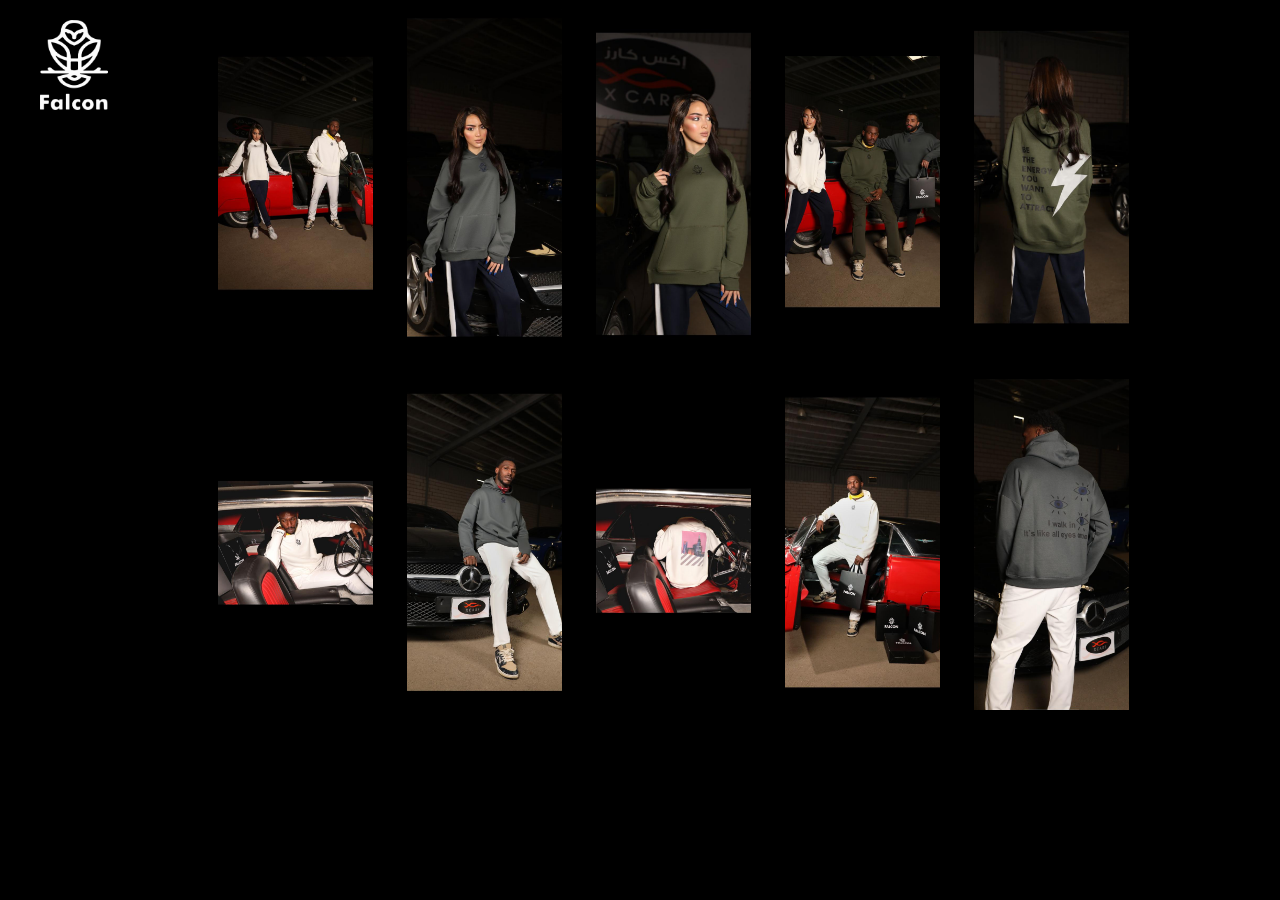
<file: photos.html>
<!doctype html>
<html>
<head>
<meta charset="UTF-8">
<title>Untitled Document</title>
	<link rel="stylesheet" type="text/css" href="stylephoto.css">
	<a href="index.html"> <div class="logo"><img src="images/falconlogo copy.png" width="" height="90" alt=""/> </div>
</head>

	
<body>
	
	<div class="gallery"> 
		<a herf="images/4.jpg"></a><img src="images/4.JPG">
		<a herf="images/٥.jpg"></a><img src="images/٥.png">
		<a herf="images/٦٦.jpg"></a><img src="images/٦٦.png">
		<a herf="images/٧.jpg"></a><img src="images/٧.png">
		<a herf="images/٨.jpg"></a><img src="images/٨.png">
		<a herf="images/9.jpg"></a><img src="images/9.JPG">
		<a herf="images/10.jpg"></a><img src="images/10.JPG">
		<a herf="images/١.jpg"></a><img src="images/١.png">
		<a herf="images/2.jpg"></a><img src="images/2.JPG">
		<a herf="images/٣.jpg"></a><img src="images/٣.png">
		
		
		
	
	
	</div>
	
</body>
</html>
</file>
<file: stylephoto.css>
/* CSS Document */
.gallery{
	margin: 1px 80px;
	
}

.logo{
	left: 40px;
	top: 20px;
	position: fixed;
	
}


.gallery img{
	
	transition: 1s;
	position: relative;
	padding: 15px;
	width: 155px;
	top: -19px;
	right: -115px;

}

.gallery img:hover{
	filter: grayscale(60%);
	transform: scale(1.1);
	
	
	
}

body {
	background: #000000;
	display: flex;
	justify-content: center;
	align-items: center;
	font-family: 'Muli';
	overflow: hidden;
	
}
</file>
